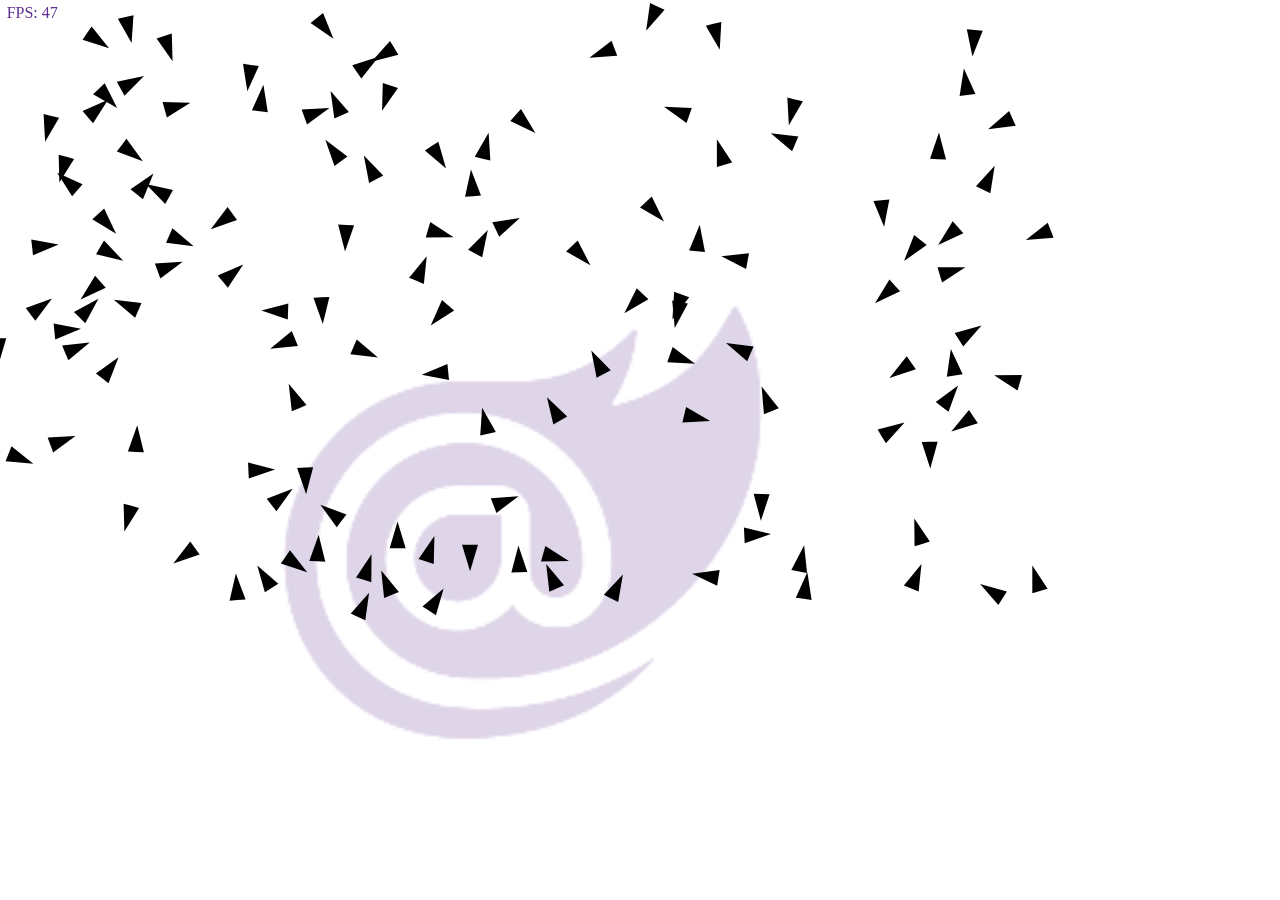
<file: docs/wasm/Boids/index.html>
﻿<!DOCTYPE html>
<html>

<head>
    <meta charset="utf-8" />
    <meta name="viewport" content="width=device-width, initial-scale=1.0, maximum-scale=1.0, user-scalable=no" />
    <title>Boids</title>
    <base href="./" />
    <link href="css/bootstrap/bootstrap.min.css" rel="stylesheet" />
    <link href="css/app.css" rel="stylesheet" />
    <link href="Boids.styles.css" rel="stylesheet" />
</head>

<body>

    <div id="app">
        <div style="margin: 1em; font-size: 2em; font-family: 'Segoe UI', sans-serif;">Loading...</div>
    </div>

    <div id="blazor-error-ui">
        An unhandled error has occurred.
        <a href="" class="reload">Reload</a>
        <a class="dismiss">x</a>
    </div>

    <script src="_framework/blazor.webassembly.js" autostart="false"></script>
    <script type="module">
        import { BrotliDecode } from './js/decode.min.js';
        // Set this to enable Brotli (.br) decompression on static webServers
        // that don't support content compression and http://.
        var enableBrotliDecompression = true;
        Blazor.start({
            loadBootResource: function (type, name, defaultUri, integrity)
            {
                if (enableBrotliDecompression === true && type !== 'dotnetjs' && location.hostname !== 'localhost')
                {
                    return (async function()
                    {
                        const response = await fetch(defaultUri + '.br', { cache: 'no-cache' });
                        if (!response.ok)
                            throw new Error(response.statusText);
                        const originalResponseBuffer = await response.arrayBuffer();
                        const originalResponseArray = new Int8Array(originalResponseBuffer);
                        const contentType = (type === 'dotnetwasm')
                                          ? 'application/wasm'
                                          : 'application/octet-stream';
                        const decompressedResponseArray = BrotliDecode(originalResponseArray);
                        return new Response(decompressedResponseArray,
                                            { headers: { 'content-type': contentType }
                                   });
                    })();
                }
            }
        });
    </script>

    <script src="_content/nkast.Wasm.Dom/js/JSObject.8.0.2.js"></script>
    <script src="_content/nkast.Wasm.Dom/js/Window.8.0.2.js"></script>
    <script src="_content/nkast.Wasm.Dom/js/Document.8.0.2.js"></script>
    <script src="_content/nkast.Wasm.Dom/js/Navigator.8.0.2.js"></script>
    <script src="_content/nkast.Wasm.Dom/js/Gamepad.8.0.2.js"></script>
    <script src="_content/nkast.Wasm.Dom/js/Media.8.0.2.js"></script>
    <script src="_content/nkast.Wasm.XHR/js/XHR.8.0.2.js"></script>
    <script src="_content/nkast.Wasm.Audio/js/Audio.8.0.2.js"></script>
    <script src="_content/nkast.Wasm.Canvas/js/Canvas.8.0.2.js"></script>
    <script src="_content/nkast.Wasm.Canvas/js/Canvas2dContext.8.0.2.js"></script>

    <script>
        function tickJS()
        {
            // resize the canvas to fit its parent
            var canvas = document.getElementById('theCanvas');

            var holder = document.getElementById('canvasHolder');
            canvas.width = holder.clientWidth;
            canvas.height = holder.clientHeight;

            window.theInstance.invokeMethod('TickDotNet');
            window.requestAnimationFrame(tickJS);
        }

        window.initRenderJS = (instance) =>
        {
            window.theInstance = instance;

            // begin game loop
            window.requestAnimationFrame(tickJS);
        };

    </script>
</body>

</html>
</file>
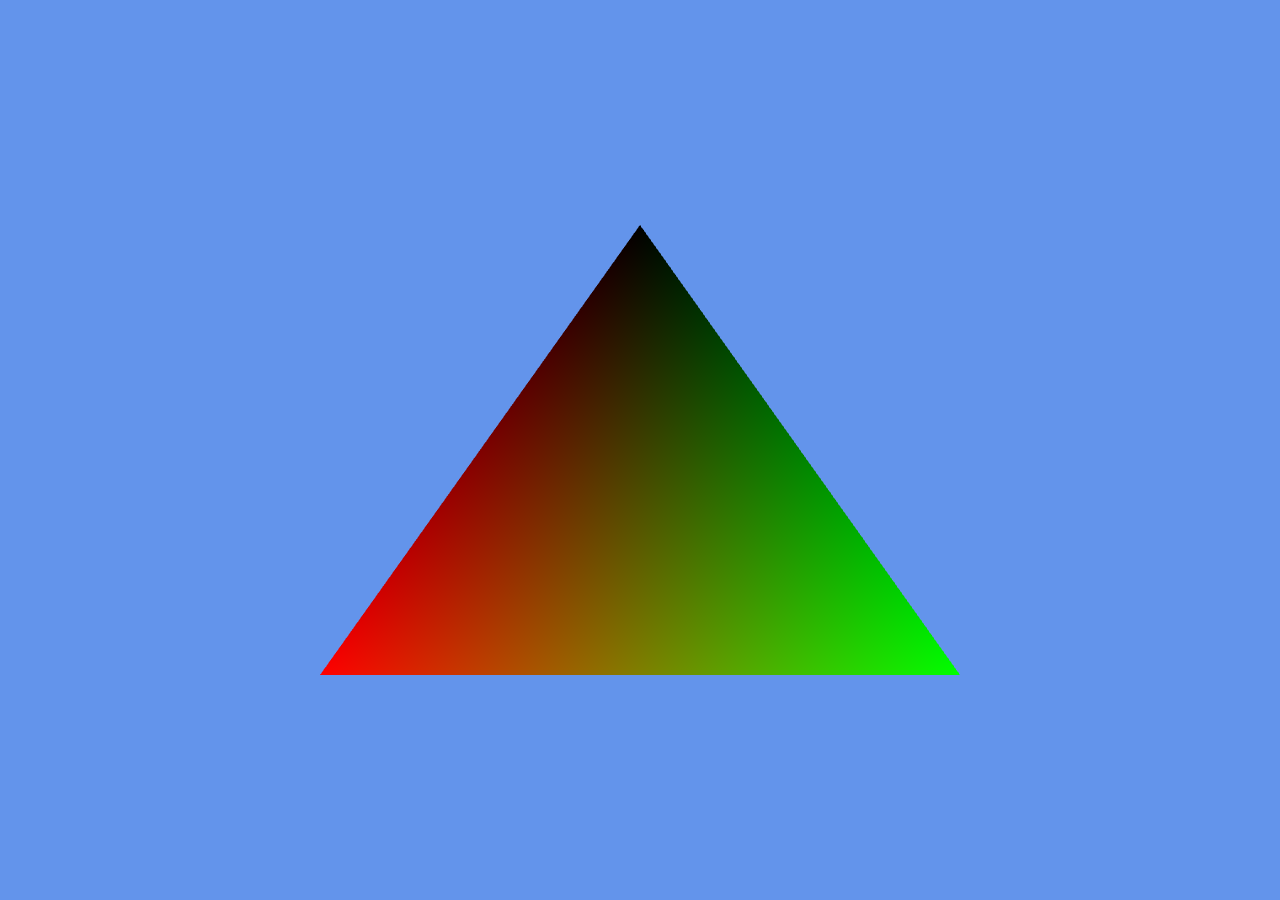
<file: docs/wasm/CanvasGL/index.html>
﻿<!DOCTYPE html>
<html>

<head>
    <meta charset="utf-8" />
    <meta name="viewport" content="width=device-width, initial-scale=1.0, maximum-scale=1.0, user-scalable=no" />
    <title>CanvasGL</title>
    <base href="./" />
    <link href="css/bootstrap/bootstrap.min.css" rel="stylesheet" />
    <link href="css/app.css" rel="stylesheet" />
    <link href="CanvasGL.styles.css" rel="stylesheet" />
</head>

<body>

    <div id="app">
        <div style="margin: 1em; font-size: 2em; font-family: 'Segoe UI', sans-serif;">Loading...</div>
    </div>

    <div id="blazor-error-ui">
        An unhandled error has occurred.
        <a href="" class="reload">Reload</a>
        <a class="dismiss">x</a>
    </div>

    <script src="_framework/blazor.webassembly.js" autostart="false"></script>
    <script type="module">
        import { BrotliDecode } from './js/decode.min.js';
        // Set this to enable Brotli (.br) decompression on static webServers
        // that don't support content compression and http://.
        var enableBrotliDecompression = true;
        Blazor.start({
            loadBootResource: function (type, name, defaultUri, integrity)
            {
                if (enableBrotliDecompression === true && type !== 'dotnetjs' && location.hostname !== 'localhost')
                {
                    return (async function()
                    {
                        const response = await fetch(defaultUri + '.br', { cache: 'no-cache' });
                        if (!response.ok)
                            throw new Error(response.statusText);
                        const originalResponseBuffer = await response.arrayBuffer();
                        const originalResponseArray = new Int8Array(originalResponseBuffer);
                        const contentType = (type === 'dotnetwasm')
                                          ? 'application/wasm'
                                          : 'application/octet-stream';
                        const decompressedResponseArray = BrotliDecode(originalResponseArray);
                        return new Response(decompressedResponseArray,
                                            { headers: { 'content-type': contentType }
                                   });
                    })();
                }
            }
        });
    </script>

    <script src="_content/nkast.Wasm.Dom/js/JSObject.8.0.2.js"></script>
    <script src="_content/nkast.Wasm.Dom/js/Window.8.0.2.js"></script>
    <script src="_content/nkast.Wasm.Dom/js/Document.8.0.2.js"></script>
    <script src="_content/nkast.Wasm.Dom/js/Navigator.8.0.2.js"></script>
    <script src="_content/nkast.Wasm.Dom/js/Gamepad.8.0.2.js"></script>
    <script src="_content/nkast.Wasm.Dom/js/Media.8.0.2.js"></script>
    <script src="_content/nkast.Wasm.XHR/js/XHR.8.0.2.js"></script>
    <script src="_content/nkast.Wasm.Audio/js/Audio.8.0.2.js"></script>
    <script src="_content/nkast.Wasm.Canvas/js/Canvas.8.0.2.js"></script>
    <script src="_content/nkast.Wasm.Canvas/js/CanvasGLContext.8.0.2.js"></script>

    <script>
        function tickJS()
        {
            // resize the canvas to fit its parent
            var canvas = document.getElementById('theCanvas');

            var holder = document.getElementById('canvasHolder');
            canvas.width = holder.clientWidth;
            canvas.height = holder.clientHeight;

            window.theInstance.invokeMethod('TickDotNet');
            window.requestAnimationFrame(tickJS);
        }

        window.initRenderJS = (instance) =>
        {
            window.theInstance = instance;

            // begin game loop
            window.requestAnimationFrame(tickJS);
        };

    </script>
</body>

</html>
</file>
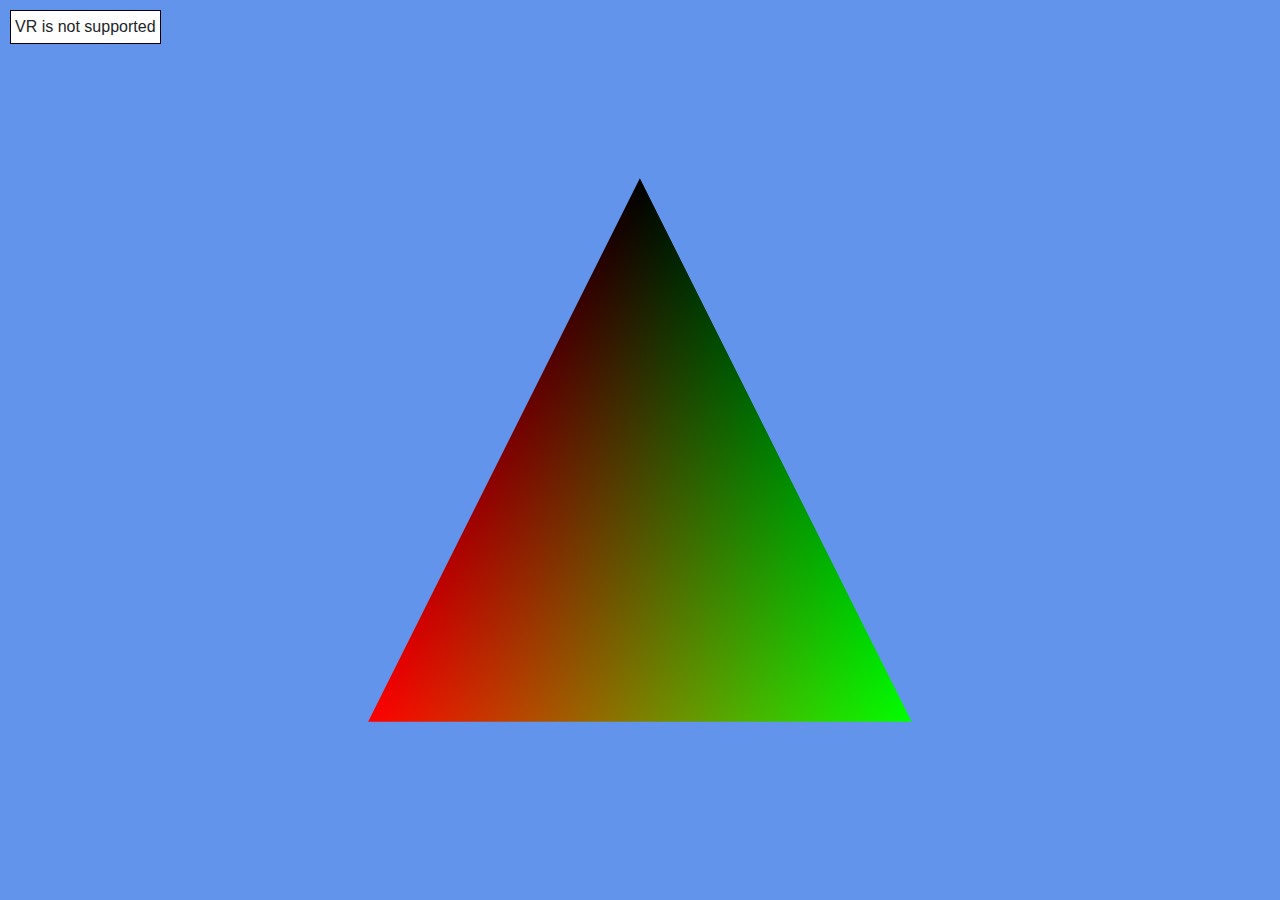
<file: docs/wasm/WebXR/index.html>
﻿<!DOCTYPE html>
<html>

<head>
    <meta charset="utf-8" />
    <meta name="viewport" content="width=device-width, initial-scale=1.0, maximum-scale=1.0, user-scalable=no" />
    <title>WebXR</title>
    <base href="./" />
    <link href="css/bootstrap/bootstrap.min.css" rel="stylesheet" />
    <link href="css/app.css" rel="stylesheet" />
    <link href="WebXR.styles.css" rel="stylesheet" />
</head>

<body>

    <div id="app">
        <div style="margin: 1em; font-size: 2em; font-family: 'Segoe UI', sans-serif;">Loading...</div>
    </div>

    <div id="blazor-error-ui">
        An unhandled error has occurred.
        <a href="" class="reload">Reload</a>
        <a class="dismiss">x</a>
    </div>

    <script src="_framework/blazor.webassembly.js" autostart="false"></script>
    <script type="module">
        import { BrotliDecode } from './js/decode.min.js';
        // Set this to enable Brotli (.br) decompression on static webServers
        // that don't support content compression and http://.
        var enableBrotliDecompression = true;
        Blazor.start({
            loadBootResource: function (type, name, defaultUri, integrity)
            {
                if (enableBrotliDecompression === true && type !== 'dotnetjs' && location.hostname !== 'localhost')
                {
                    return (async function()
                    {
                        const response = await fetch(defaultUri + '.br', { cache: 'no-cache' });
                        if (!response.ok)
                            throw new Error(response.statusText);
                        const originalResponseBuffer = await response.arrayBuffer();
                        const originalResponseArray = new Int8Array(originalResponseBuffer);
                        const contentType = (type === 'dotnetwasm')
                                          ? 'application/wasm'
                                          : 'application/octet-stream';
                        const decompressedResponseArray = BrotliDecode(originalResponseArray);
                        return new Response(decompressedResponseArray,
                                            { headers: { 'content-type': contentType }
                                   });
                    })();
                }
            }
        });
    </script>

    <script src="_content/nkast.Wasm.Dom/js/JSObject.8.0.5.js"></script>
    <script src="_content/nkast.Wasm.Dom/js/Window.8.0.5.js"></script>
    <script src="_content/nkast.Wasm.Dom/js/Document.8.0.5.js"></script>
    <script src="_content/nkast.Wasm.Dom/js/Navigator.8.0.5.js"></script>
    <script src="_content/nkast.Wasm.Dom/js/Gamepad.8.0.5.js"></script>
    <script src="_content/nkast.Wasm.Dom/js/Media.8.0.5.js"></script>
    <script src="_content/nkast.Wasm.XHR/js/XHR.8.0.5.js"></script>
    <script src="_content/nkast.Wasm.Audio/js/Audio.8.0.5.js"></script>
    <script src="_content/nkast.Wasm.Canvas/js/Canvas.8.0.5.js"></script>
    <script src="_content/nkast.Wasm.Canvas/js/CanvasGLContext.8.0.5.js"></script>
    <script src="_content/nkast.Wasm.XR/js/XR.8.0.5.js"></script>

    <script>
        function tickJS()
        {
            // resize the canvas to fit its parent
            var canvas = document.getElementById('theCanvas');

            var holder = document.getElementById('canvasHolder');
            canvas.width = holder.clientWidth;
            canvas.height = holder.clientHeight;

            window.theInstance.invokeMethod('TickDotNet');

            window.requestAnimationFrame(tickJS);
        }

        window.initRenderJS = (instance) =>
        {
            window.theInstance = instance;

            // begin game loop
            window.requestAnimationFrame(tickJS);
        };

    </script>
</body>

</html>
</file>
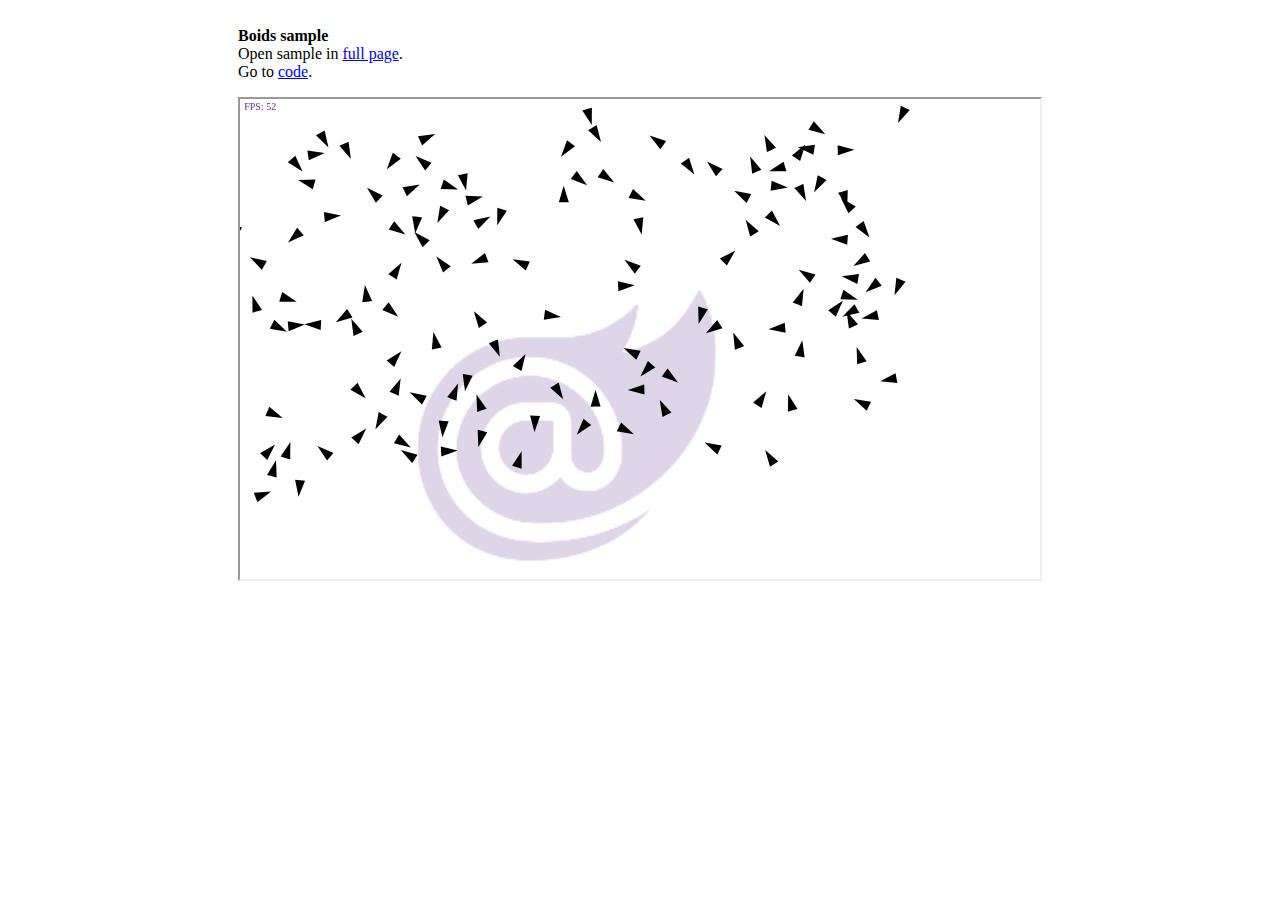
<file: docs/wasm/Boids.html>
﻿<!DOCTYPE html>
<html>

<head>
    <title>Boids Sample</title>
    <link rel="icon" type="image/x-icon" href="Boids/favicon.ico">
    
    <meta name="twitter:card" content="summary_large_image">
    <meta name="twitter:title" content="Boids Sample">
    <meta name="twitter:image" content="https://nkast.github.io/Wasm/wasm/Boids/screenshot.png">
</head>

<body>
  <table align="center">
    <td width="800px">
      <p><b>Boids sample</b>
      <br>Open sample in <a href="Boids/index.html">full page</a>.
      <br>Go to <a href="https://github.com/nkast/Wasm/tree/main/Samples/Boids#readme">code</a>.</p>
      </p>
      <p><iframe src="Boids/" width="800" height="480" /></p>
  </td>
</table>
</body>

</html>
</file>
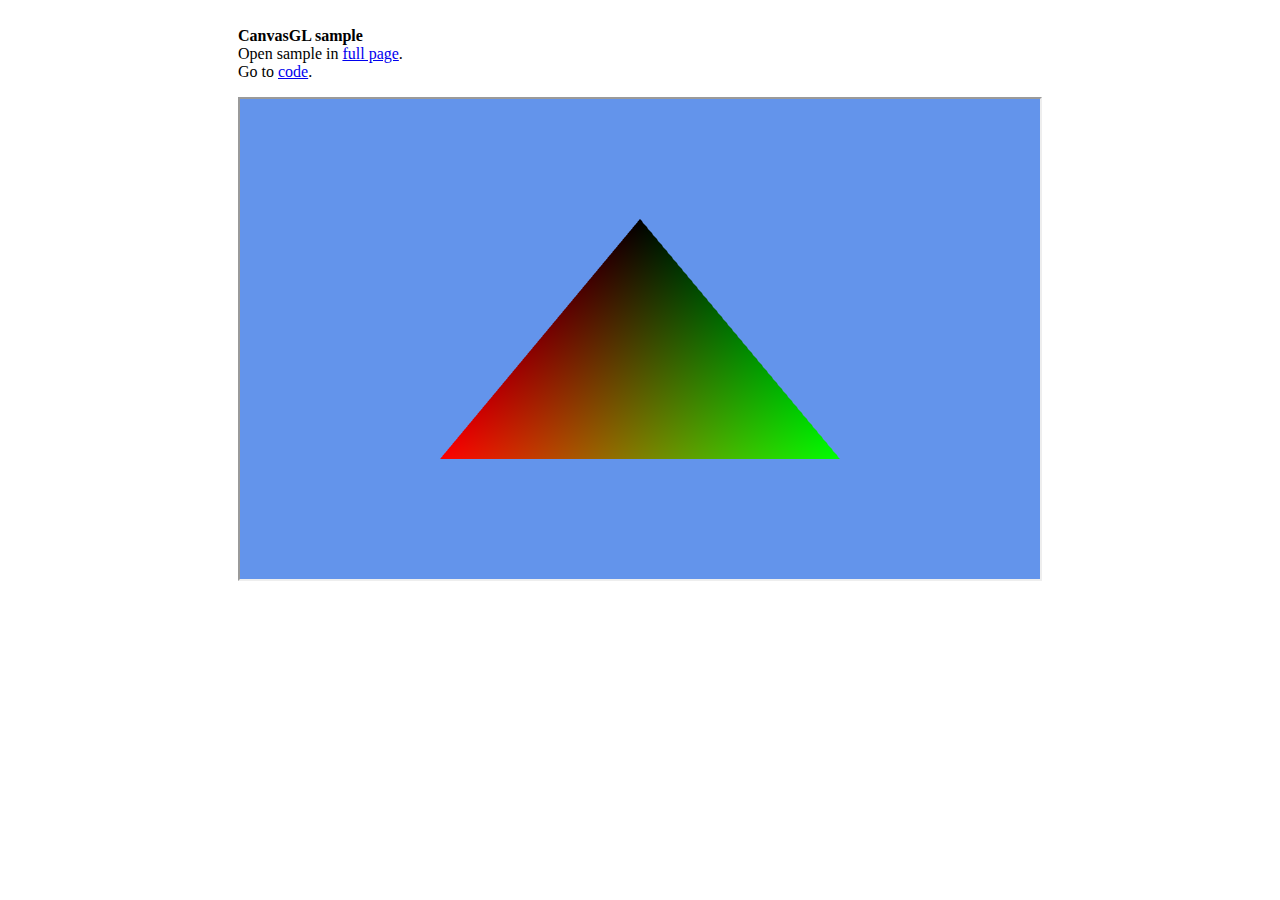
<file: docs/wasm/CanvasGL.html>
﻿<!DOCTYPE html>
<html>

<head>
    <title>CanvasGL Sample</title>
    <link rel="icon" type="image/x-icon" href="CanvasGL/favicon.ico">
    
    <meta name="twitter:card" content="summary_large_image">
    <meta name="twitter:title" content="CanvasGL Sample">
    <meta name="twitter:image" content="https://nkast.github.io/Wasm/wasm/CanvasGL/screenshot.png">
</head>

<body>
  <table align="center">
    <td width="800px">
      <p><b>CanvasGL sample</b>
      <br>Open sample in <a href="CanvasGL/index.html">full page</a>.
      <br>Go to <a href="https://github.com/nkast/Wasm/tree/main/Samples/CanvasGL#readme">code</a>.</p>
      </p>
      <p><iframe src="CanvasGL/" width="800" height="480" /></p>
  </td>
</table>
</body>

</html>
</file>
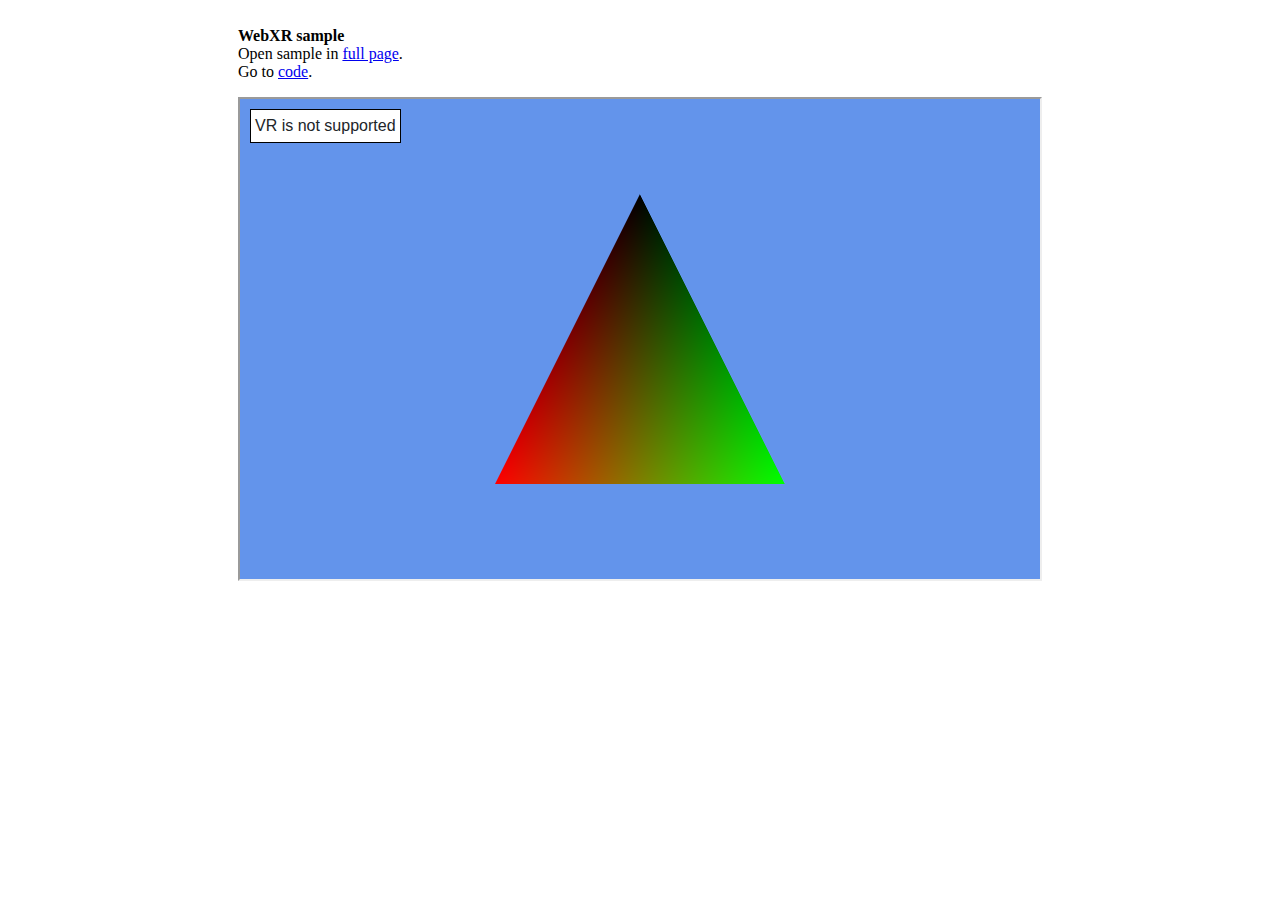
<file: docs/wasm/WebXR.html>
﻿<!DOCTYPE html>
<html>

<head>
    <title>WebXR Sample</title>
    <link rel="icon" type="image/x-icon" href="WebXR/favicon.ico">
    
    <meta name="twitter:card" content="summary_large_image">
    <meta name="twitter:title" content="WebXR Sample">
    <meta name="twitter:image" content="https://nkast.github.io/Wasm/wasm/WebXR/screenshot.png">
</head>

<body>
  <table align="center">
    <td width="800px">
      <p><b>WebXR sample</b>
      <br>Open sample in <a href="WebXR/index.html">full page</a>.
      <br>Go to <a href="https://github.com/nkast/Wasm/tree/main/Samples/WebXR#readme">code</a>.</p>
      </p>
      <p><iframe src="WebXR/" width="800" height="480" /></p>
  </td>
</table>
</body>

</html>
</file>
<file: docs/wasm/Boids/css/app.css>
﻿
html, body
{
    font-family: 'Helvetica Neue', Helvetica, Arial, sans-serif;
}

h1:focus
{
    outline: none;
}

a, .btn-link
{
    color: #0077cc;
}

.btn-primary
{
    color: #fff;
    background-color: #1b6ec2;
    border-color: #1861ac;
}

.content
{
    padding-top: 1.1rem;
}

.valid.modified:not([type=checkbox])
{
    outline: 1px solid #26b050;
}

.invalid
{
    outline: 1px solid red;
}

.validation-message
{
    color: red;
}

#blazor-error-ui
{
    background: lightyellow;
    bottom: 0;
    box-shadow: 0 -1px 2px rgba(0, 0, 0, 0.2);
    display: none;
    left: 0;
    padding: 0.6rem 1.25rem 0.7rem 1.25rem;
    position: fixed;
    width: 100%;
    z-index: 1000;
}

    #blazor-error-ui .dismiss
    {
        cursor: pointer;
        position: absolute;
        right: 0.75rem;
        top: 0.5rem;
    }

.blazor-error-boundary
{
    background: url([data-uri]) no-repeat 1rem/1.8rem, #b32121;
    padding: 1rem 1rem 1rem 3.7rem;
    color: white;
}

    .blazor-error-boundary::after
    {
        content: "An error has occurred."
    }

#theCanvas 
{
    position: fixed;
    top: 0px;
    right: 0px;
    bottom: 0px;
    left: 0px;
}


#canvas 
{
    position: fixed;
    top: 0px;
    right: 0px;
    bottom: 0px;
    left: 0px;
}
</file>
<file: docs/wasm/Boids/Boids.styles.css>
/* /MainLayout.razor.rz.scp.css */
.page[b-rx5gr0to3u]
{
    position: relative;
    display: flex;
    flex-direction: column;
}

main[b-rx5gr0to3u]
{
    flex: 1;
}

.sidebar[b-rx5gr0to3u]
{
    background-image: linear-gradient(180deg, rgb(5, 39, 103) 0%, #3a0647 70%);
}

.top-row[b-rx5gr0to3u]
{
    background-color: #f7f7f7;
    border-bottom: 1px solid #d6d5d5;
    justify-content: flex-end;
    height: 3.5rem;
    display: flex;
    align-items: center;
}

    .top-row[b-rx5gr0to3u]  a, .top-row[b-rx5gr0to3u]  .btn-link
    {
        white-space: nowrap;
        margin-left: 1.5rem;
        text-decoration: none;
    }

    .top-row[b-rx5gr0to3u]  a:hover, .top-row[b-rx5gr0to3u]  .btn-link:hover
    {
        text-decoration: underline;
    }

    .top-row[b-rx5gr0to3u]  a:first-child
    {
        overflow: hidden;
        text-overflow: ellipsis;
    }

@media (max-width: 640.98px)
{
    .top-row:not(.auth)[b-rx5gr0to3u]
    {
        display: none;
    }

    .top-row.auth[b-rx5gr0to3u]
    {
        justify-content: space-between;
    }

    .top-row[b-rx5gr0to3u]  a, .top-row[b-rx5gr0to3u]  .btn-link
    {
        margin-left: 0;
    }
}

@media (min-width: 641px)
{
    .page[b-rx5gr0to3u]
    {
        flex-direction: row;
    }

    .sidebar[b-rx5gr0to3u]
    {
        width: 250px;
        height: 100vh;
        position: sticky;
        top: 0;
    }

    .top-row[b-rx5gr0to3u]
    {
        position: sticky;
        top: 0;
        z-index: 1;
    }

    .top-row.auth[b-rx5gr0to3u]  a:first-child
    {
        flex: 1;
        text-align: right;
        width: 0;
    }

    .top-row[b-rx5gr0to3u], article[b-rx5gr0to3u]
    {
        padding-left: 2rem !important;
        padding-right: 1.5rem !important;
    }
}
</file>
<file: docs/wasm/CanvasGL/css/app.css>
﻿
html, body
{
    font-family: 'Helvetica Neue', Helvetica, Arial, sans-serif;
}

h1:focus
{
    outline: none;
}

a, .btn-link
{
    color: #0077cc;
}

.btn-primary
{
    color: #fff;
    background-color: #1b6ec2;
    border-color: #1861ac;
}

.content
{
    padding-top: 1.1rem;
}

.valid.modified:not([type=checkbox])
{
    outline: 1px solid #26b050;
}

.invalid
{
    outline: 1px solid red;
}

.validation-message
{
    color: red;
}

#blazor-error-ui
{
    background: lightyellow;
    bottom: 0;
    box-shadow: 0 -1px 2px rgba(0, 0, 0, 0.2);
    display: none;
    left: 0;
    padding: 0.6rem 1.25rem 0.7rem 1.25rem;
    position: fixed;
    width: 100%;
    z-index: 1000;
}

    #blazor-error-ui .dismiss
    {
        cursor: pointer;
        position: absolute;
        right: 0.75rem;
        top: 0.5rem;
    }

.blazor-error-boundary
{
    background: url([data-uri]) no-repeat 1rem/1.8rem, #b32121;
    padding: 1rem 1rem 1rem 3.7rem;
    color: white;
}

    .blazor-error-boundary::after
    {
        content: "An error has occurred."
    }

#theCanvas 
{
    position: fixed;
    top: 0px;
    right: 0px;
    bottom: 0px;
    left: 0px;
}


#canvas 
{
    position: fixed;
    top: 0px;
    right: 0px;
    bottom: 0px;
    left: 0px;
}
</file>
<file: docs/wasm/CanvasGL/CanvasGL.styles.css>
/* /MainLayout.razor.rz.scp.css */
.page[b-b236dtltmy]
{
    position: relative;
    display: flex;
    flex-direction: column;
}

main[b-b236dtltmy]
{
    flex: 1;
}

.sidebar[b-b236dtltmy]
{
    background-image: linear-gradient(180deg, rgb(5, 39, 103) 0%, #3a0647 70%);
}

.top-row[b-b236dtltmy]
{
    background-color: #f7f7f7;
    border-bottom: 1px solid #d6d5d5;
    justify-content: flex-end;
    height: 3.5rem;
    display: flex;
    align-items: center;
}

    .top-row[b-b236dtltmy]  a, .top-row[b-b236dtltmy]  .btn-link
    {
        white-space: nowrap;
        margin-left: 1.5rem;
        text-decoration: none;
    }

    .top-row[b-b236dtltmy]  a:hover, .top-row[b-b236dtltmy]  .btn-link:hover
    {
        text-decoration: underline;
    }

    .top-row[b-b236dtltmy]  a:first-child
    {
        overflow: hidden;
        text-overflow: ellipsis;
    }

@media (max-width: 640.98px)
{
    .top-row:not(.auth)[b-b236dtltmy]
    {
        display: none;
    }

    .top-row.auth[b-b236dtltmy]
    {
        justify-content: space-between;
    }

    .top-row[b-b236dtltmy]  a, .top-row[b-b236dtltmy]  .btn-link
    {
        margin-left: 0;
    }
}

@media (min-width: 641px)
{
    .page[b-b236dtltmy]
    {
        flex-direction: row;
    }

    .sidebar[b-b236dtltmy]
    {
        width: 250px;
        height: 100vh;
        position: sticky;
        top: 0;
    }

    .top-row[b-b236dtltmy]
    {
        position: sticky;
        top: 0;
        z-index: 1;
    }

    .top-row.auth[b-b236dtltmy]  a:first-child
    {
        flex: 1;
        text-align: right;
        width: 0;
    }

    .top-row[b-b236dtltmy], article[b-b236dtltmy]
    {
        padding-left: 2rem !important;
        padding-right: 1.5rem !important;
    }
}
</file>
<file: docs/wasm/WebXR/css/app.css>
﻿
html, body
{
    font-family: 'Helvetica Neue', Helvetica, Arial, sans-serif;
}

h1:focus
{
    outline: none;
}

a, .btn-link
{
    color: #0077cc;
}

.btn-primary
{
    color: #fff;
    background-color: #1b6ec2;
    border-color: #1861ac;
}

.content
{
    padding-top: 1.1rem;
}

.valid.modified:not([type=checkbox])
{
    outline: 1px solid #26b050;
}

.invalid
{
    outline: 1px solid red;
}

.validation-message
{
    color: red;
}

#blazor-error-ui
{
    background: lightyellow;
    bottom: 0;
    box-shadow: 0 -1px 2px rgba(0, 0, 0, 0.2);
    display: none;
    left: 0;
    padding: 0.6rem 1.25rem 0.7rem 1.25rem;
    position: fixed;
    width: 100%;
    z-index: 1000;
}

    #blazor-error-ui .dismiss
    {
        cursor: pointer;
        position: absolute;
        right: 0.75rem;
        top: 0.5rem;
    }

.blazor-error-boundary
{
    background: url([data-uri]) no-repeat 1rem/1.8rem, #b32121;
    padding: 1rem 1rem 1rem 3.7rem;
    color: white;
}

    .blazor-error-boundary::after
    {
        content: "An error has occurred."
    }

#theCanvas 
{
    position: fixed;
    top: 0px;
    right: 0px;
    bottom: 0px;
    left: 0px;
}


#canvas 
{
    position: fixed;
    top: 0px;
    right: 0px;
    bottom: 0px;
    left: 0px;
}
</file>
<file: docs/wasm/WebXR/WebXR.styles.css>
/* /MainLayout.razor.rz.scp.css */
.page[b-b6yqa847u9]
{
    position: relative;
    display: flex;
    flex-direction: column;
}

main[b-b6yqa847u9]
{
    flex: 1;
}

.sidebar[b-b6yqa847u9]
{
    background-image: linear-gradient(180deg, rgb(5, 39, 103) 0%, #3a0647 70%);
}

.top-row[b-b6yqa847u9]
{
    background-color: #f7f7f7;
    border-bottom: 1px solid #d6d5d5;
    justify-content: flex-end;
    height: 3.5rem;
    display: flex;
    align-items: center;
}

    .top-row[b-b6yqa847u9]  a, .top-row[b-b6yqa847u9]  .btn-link
    {
        white-space: nowrap;
        margin-left: 1.5rem;
        text-decoration: none;
    }

    .top-row[b-b6yqa847u9]  a:hover, .top-row[b-b6yqa847u9]  .btn-link:hover
    {
        text-decoration: underline;
    }

    .top-row[b-b6yqa847u9]  a:first-child
    {
        overflow: hidden;
        text-overflow: ellipsis;
    }

@media (max-width: 640.98px)
{
    .top-row:not(.auth)[b-b6yqa847u9]
    {
        display: none;
    }

    .top-row.auth[b-b6yqa847u9]
    {
        justify-content: space-between;
    }

    .top-row[b-b6yqa847u9]  a, .top-row[b-b6yqa847u9]  .btn-link
    {
        margin-left: 0;
    }
}

@media (min-width: 641px)
{
    .page[b-b6yqa847u9]
    {
        flex-direction: row;
    }

    .sidebar[b-b6yqa847u9]
    {
        width: 250px;
        height: 100vh;
        position: sticky;
        top: 0;
    }

    .top-row[b-b6yqa847u9]
    {
        position: sticky;
        top: 0;
        z-index: 1;
    }

    .top-row.auth[b-b6yqa847u9]  a:first-child
    {
        flex: 1;
        text-align: right;
        width: 0;
    }

    .top-row[b-b6yqa847u9], article[b-b6yqa847u9]
    {
        padding-left: 2rem !important;
        padding-right: 1.5rem !important;
    }
}
</file>
